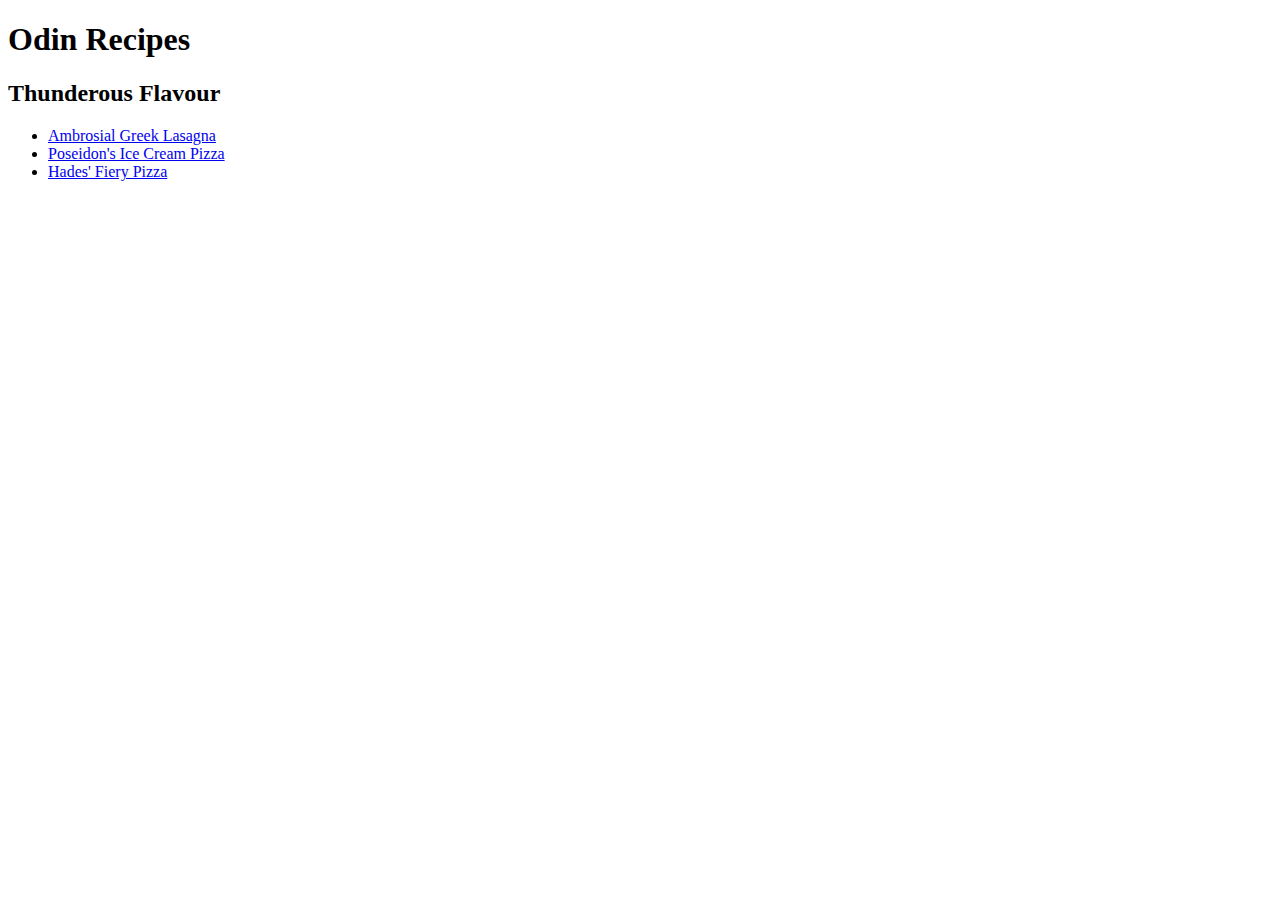
<file: index.html>
<!DOCTYPE html>

<html lang="en">
    
<head>
    <meta charset="UTF-8">
    <title>Odin Recipes</title>
</head>

<body>

    <h1> Odin Recipes </h1>
    <h2> Thunderous Flavour </h2>
    <p></p>
    <ul>

    <li><a href="./recipes/lasagna.html"> Ambrosial Greek Lasagna</a></li>
    <li><a href="./recipes/ice_cream_cake.html"> Poseidon's Ice Cream Pizza</a></li>
    <li><a href="./recipes/pizza.html">Hades' Fiery Pizza</a></li>

    </ul>
</body>

</html>
</file>
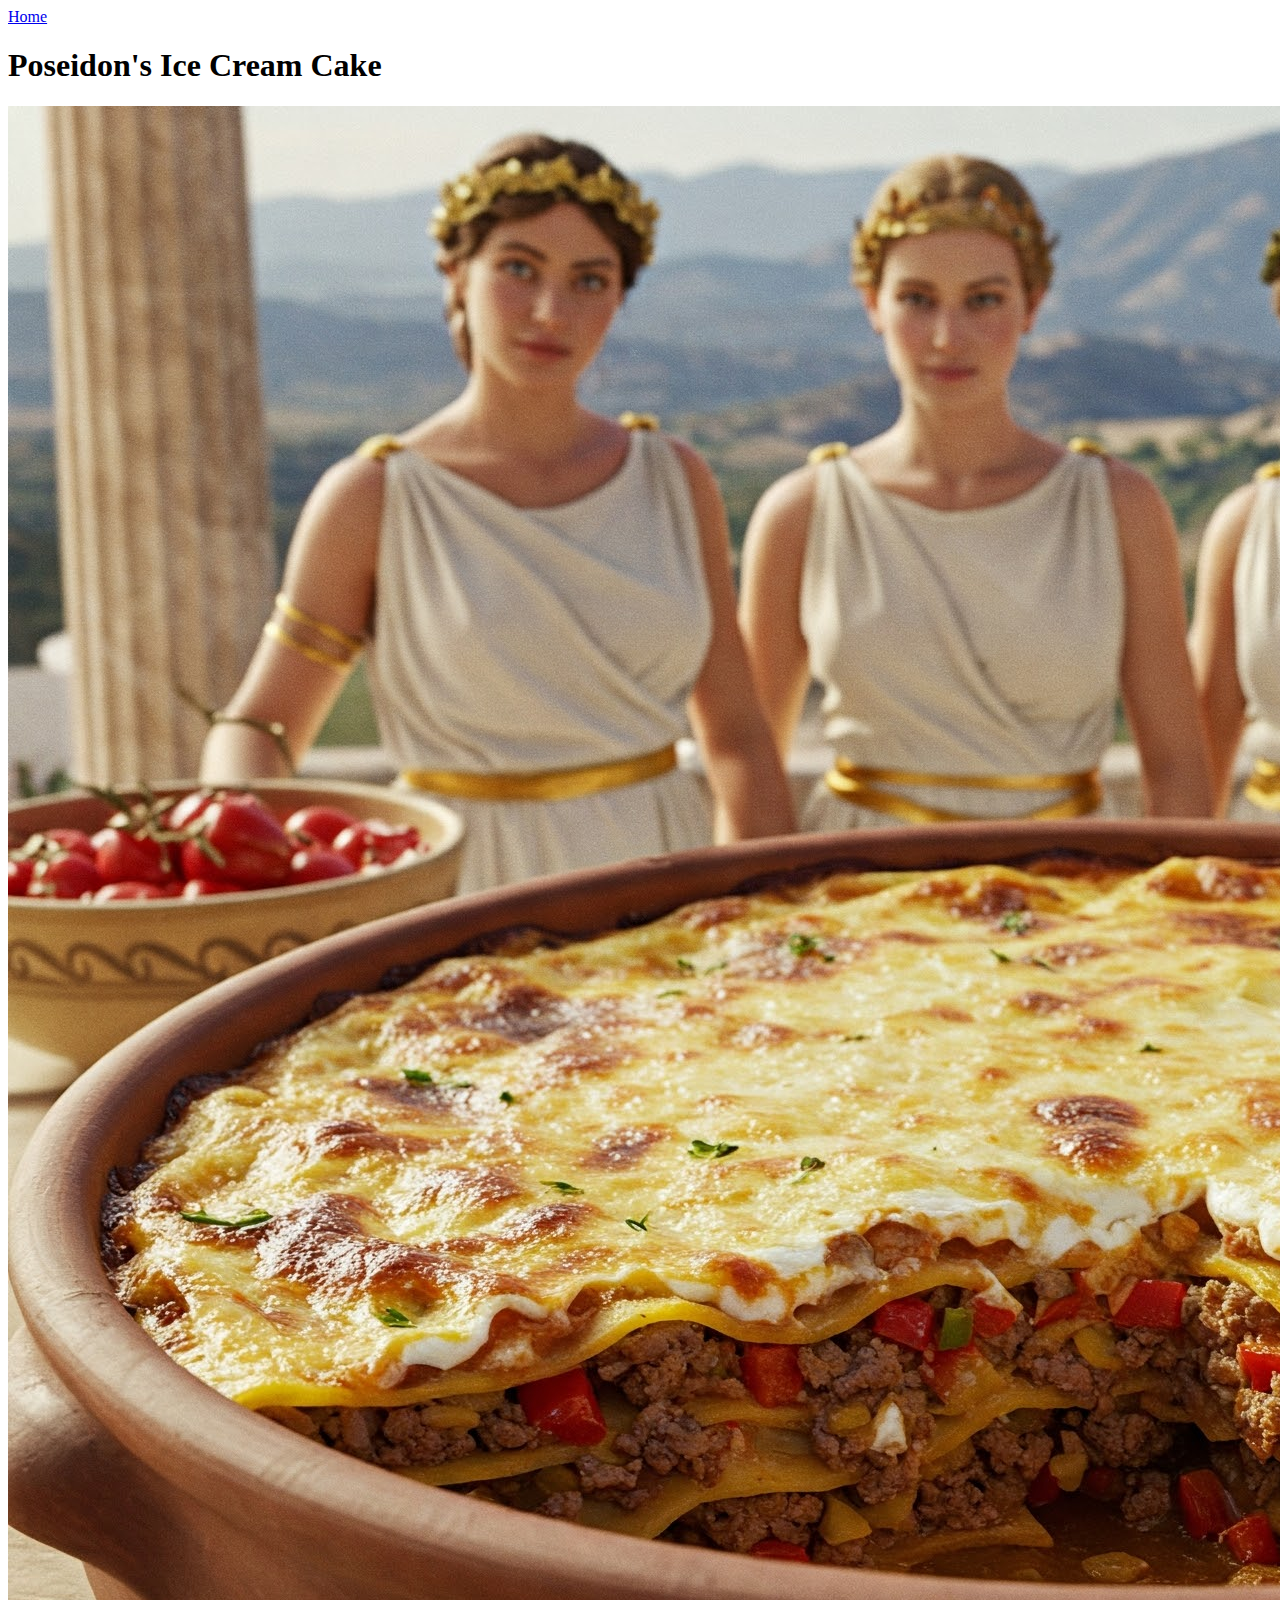
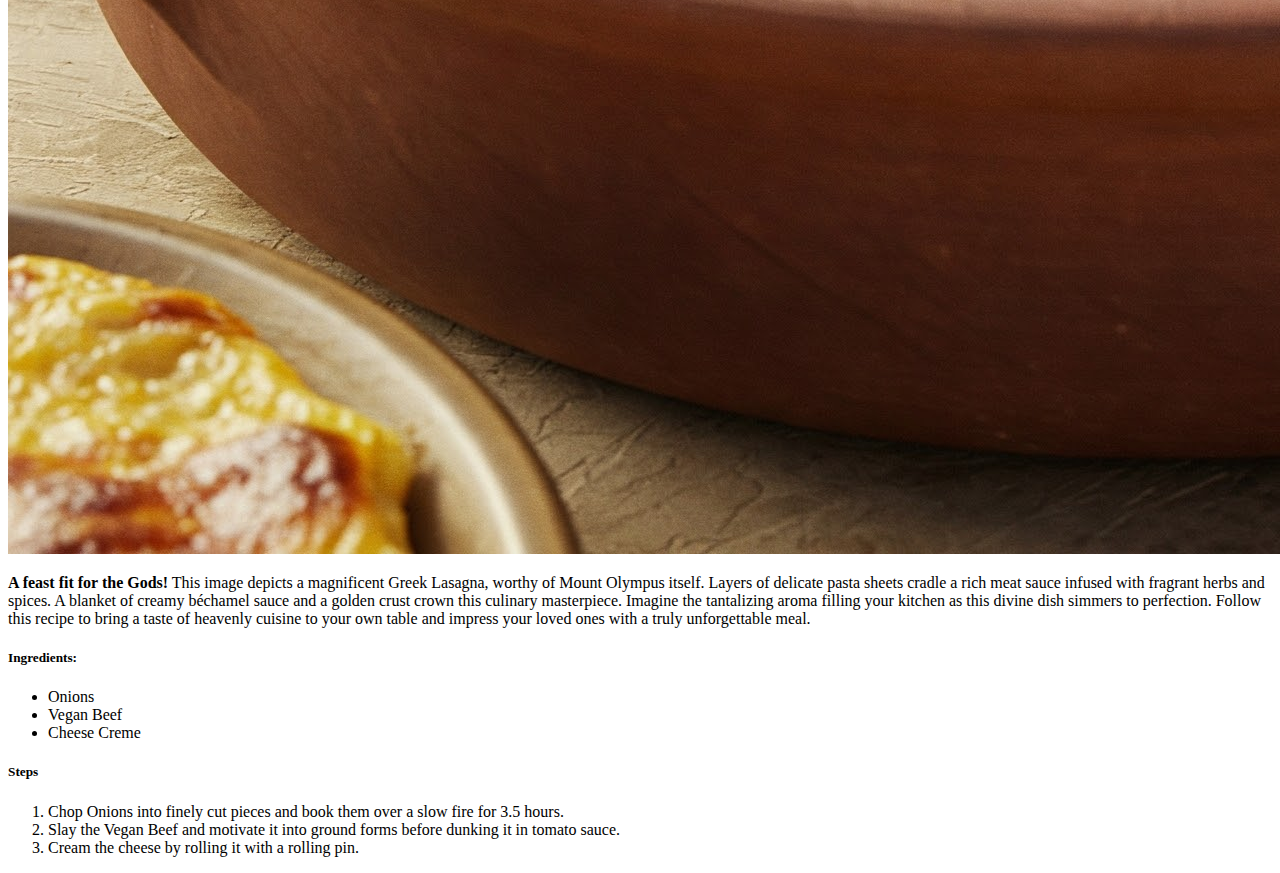
<file: recipes/ice_cream_cake.html>
<!DOCTYPE html>

<html lang="en">
    <head>
        <meta charset="UTF-8">
        <title> Ice Cream Cake </title>
    </head>

    <body>
        <a href="../index.html">Home</a>
        <p></p>
        <h1> Poseidon's Ice Cream Cake </h1>
        <p></p>

        <img src="../images/ambrosial_greek_lasagna.jpg" alt="An AI generated image of an Ambrosial Greek Lasagna dish, featuring 3 women." height="2048" width="2048">

        <p></p><strong>A feast fit for the Gods!</strong> This image depicts a magnificent Greek Lasagna, worthy of Mount Olympus itself. Layers of delicate pasta sheets cradle a rich meat sauce infused with fragrant herbs and spices. A blanket of creamy béchamel sauce and a golden crust crown this culinary masterpiece. Imagine the tantalizing aroma filling your kitchen as this divine dish simmers to perfection. Follow this recipe to bring a taste of heavenly cuisine to your own table and impress your loved ones with a truly unforgettable meal.</p>
        <h5> Ingredients: </h5>
        
        <ul>
            <li> Onions </li>
            <li> Vegan Beef </li>
            <li> Cheese Creme </li>
        </ul>

        <h5> Steps </h5>
        
        <ol>
            <li>Chop Onions into finely cut pieces and book them over a slow fire for 3.5 hours.</li>
            <li>Slay the Vegan Beef and motivate it into ground forms before dunking it in tomato sauce.</li>
            <li>Cream the cheese by rolling it with a rolling pin.</li>
        </ol>
    </body>
</html>
</file>
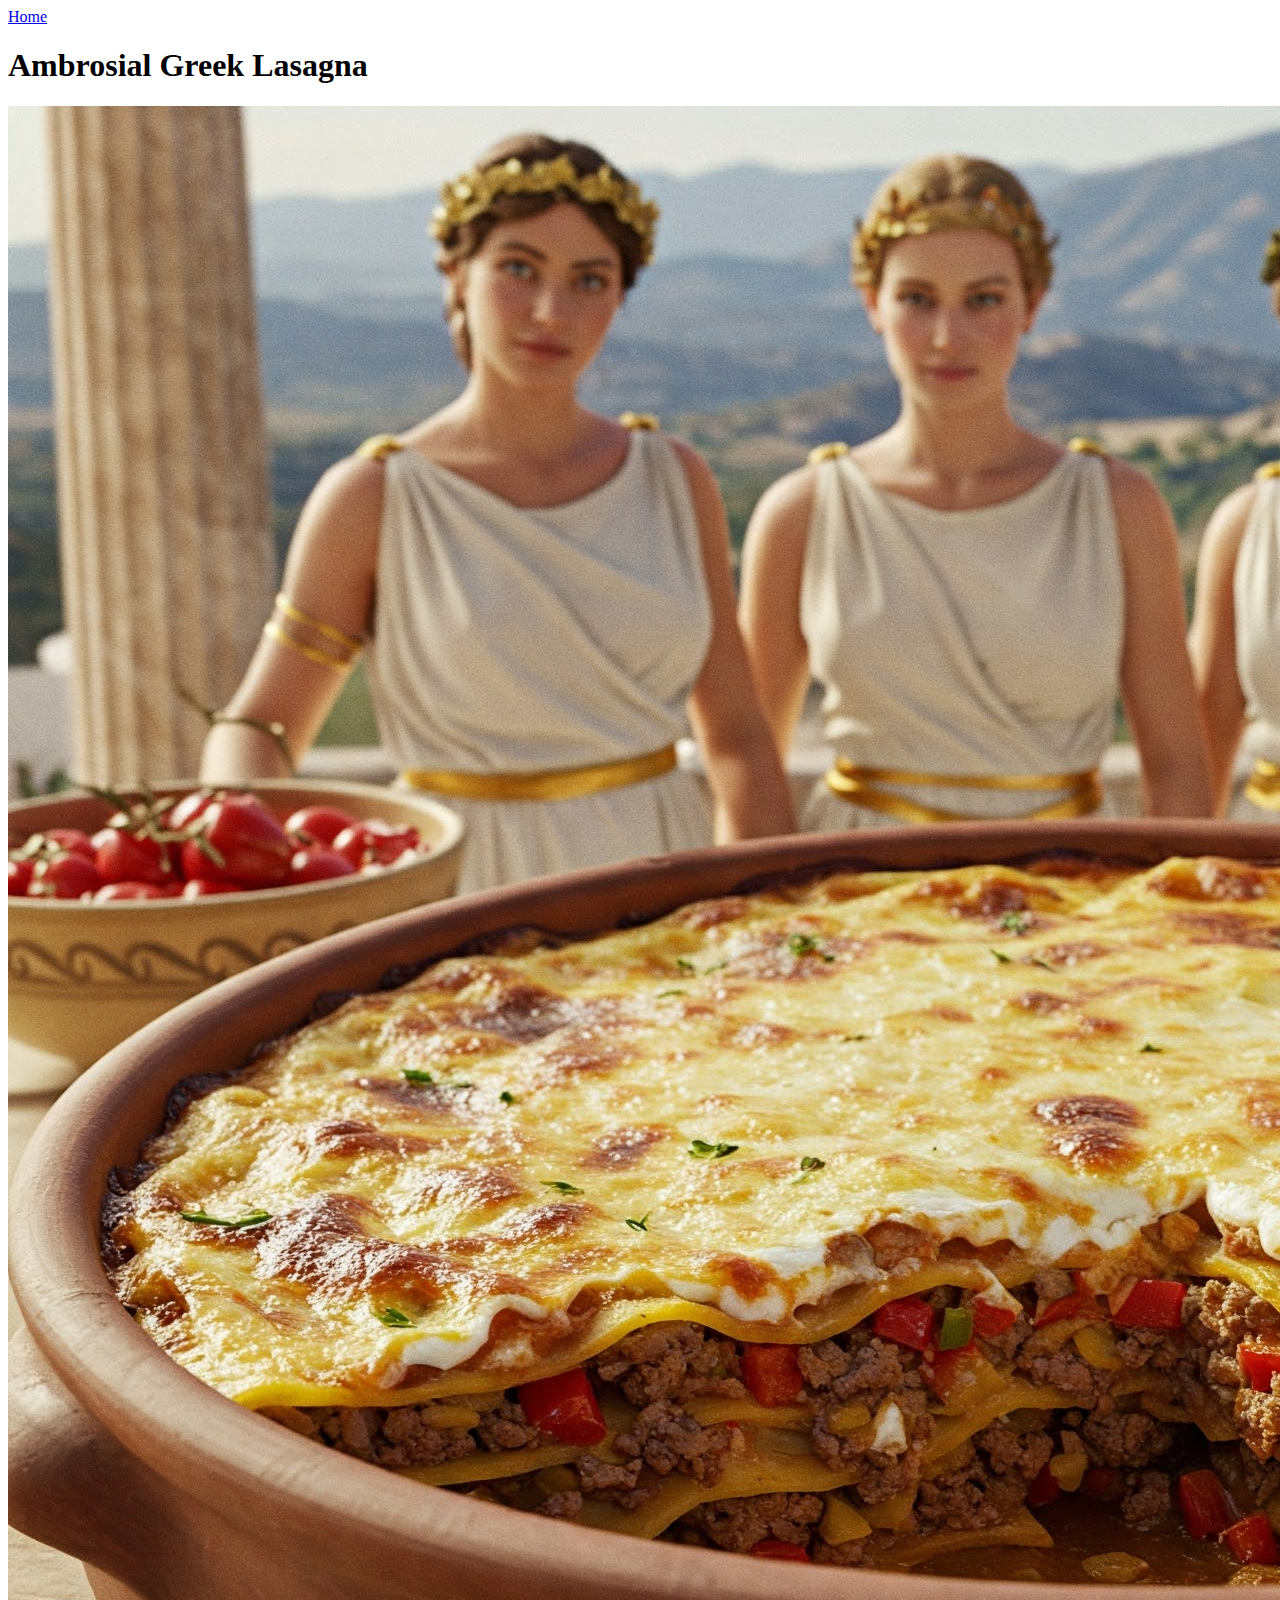
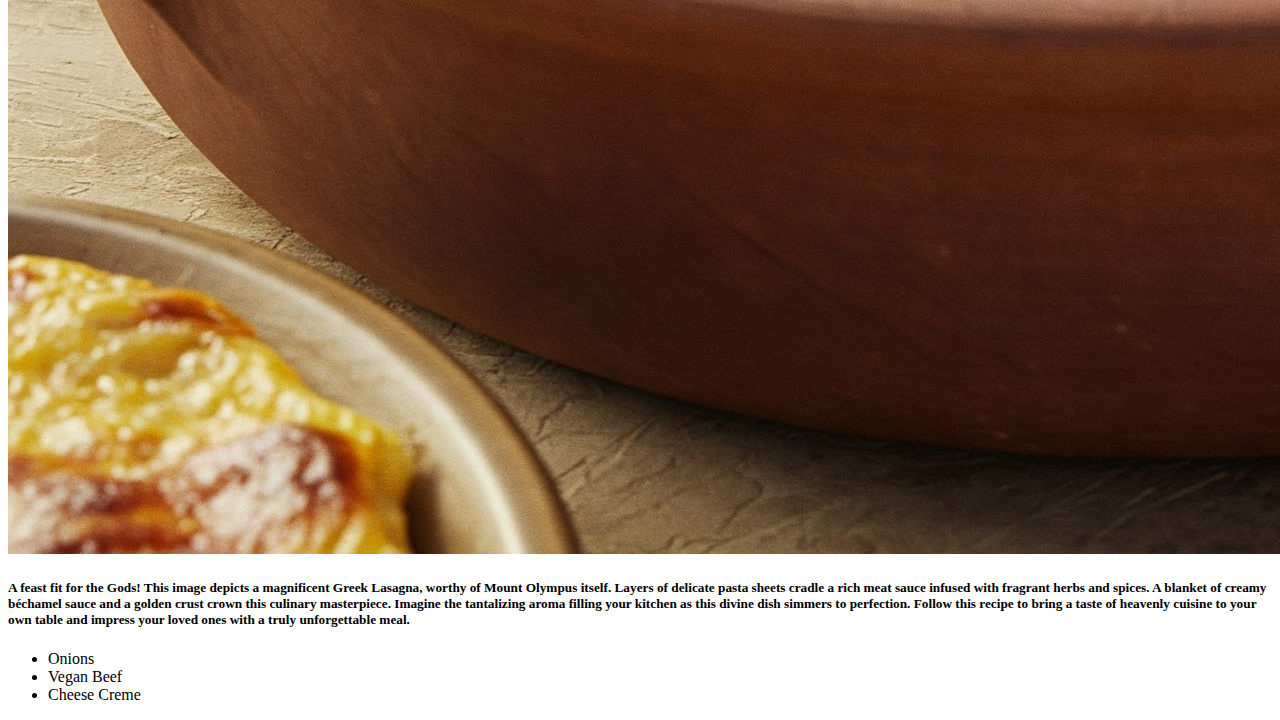
<file: recipes/lasagna.html>
<!DOCTYPE html>

<html lang="en">
    <head>
        <meta charset="UTF-8">
        <title> Ambrosial Greek Lasagna </title>
    </head>

    <body>
        <a href="../index.html">Home</a>
        <p></p>
        <h1>Ambrosial Greek Lasagna</h1>
        <p></p>

        <img src="../images/ambrosial_greek_lasagna.jpg" alt="An AI generated image of an Ambrosial Greek Lasagna dish, featuring 3 women." height="2048" width="2048">

        <h5> <strong>A feast fit for the Gods!</strong> This image depicts a magnificent Greek Lasagna, worthy of Mount Olympus itself. Layers of delicate pasta sheets cradle a rich meat sauce infused with fragrant herbs and spices. A blanket of creamy béchamel sauce and a golden crust crown this culinary masterpiece. Imagine the tantalizing aroma filling your kitchen as this divine dish simmers to perfection. Follow this recipe to bring a taste of heavenly cuisine to your own table and impress your loved ones with a truly unforgettable meal.</h2>
        <ul>
            <li> Onions </li>
            <li> Vegan Beef </li>
            <li> Cheese Creme </li>
        </ul>
    </body>
</html>
</file>
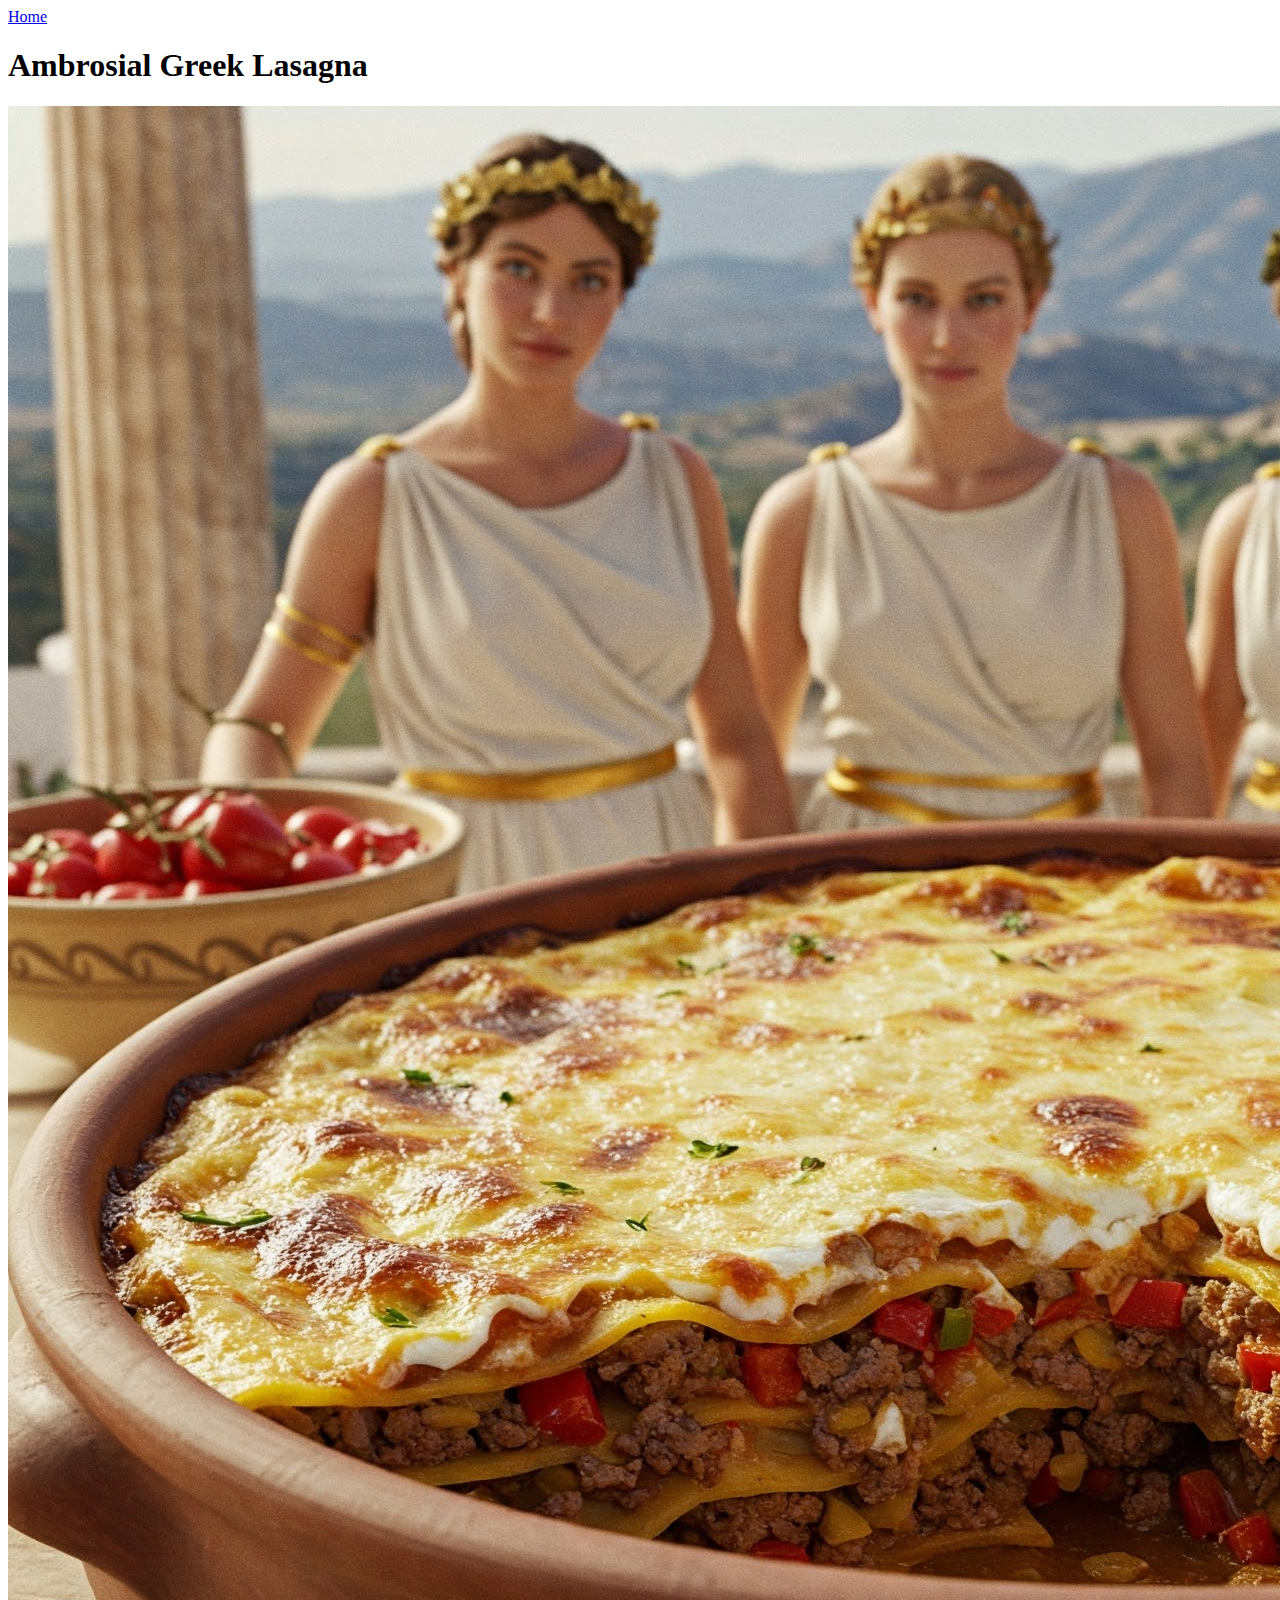
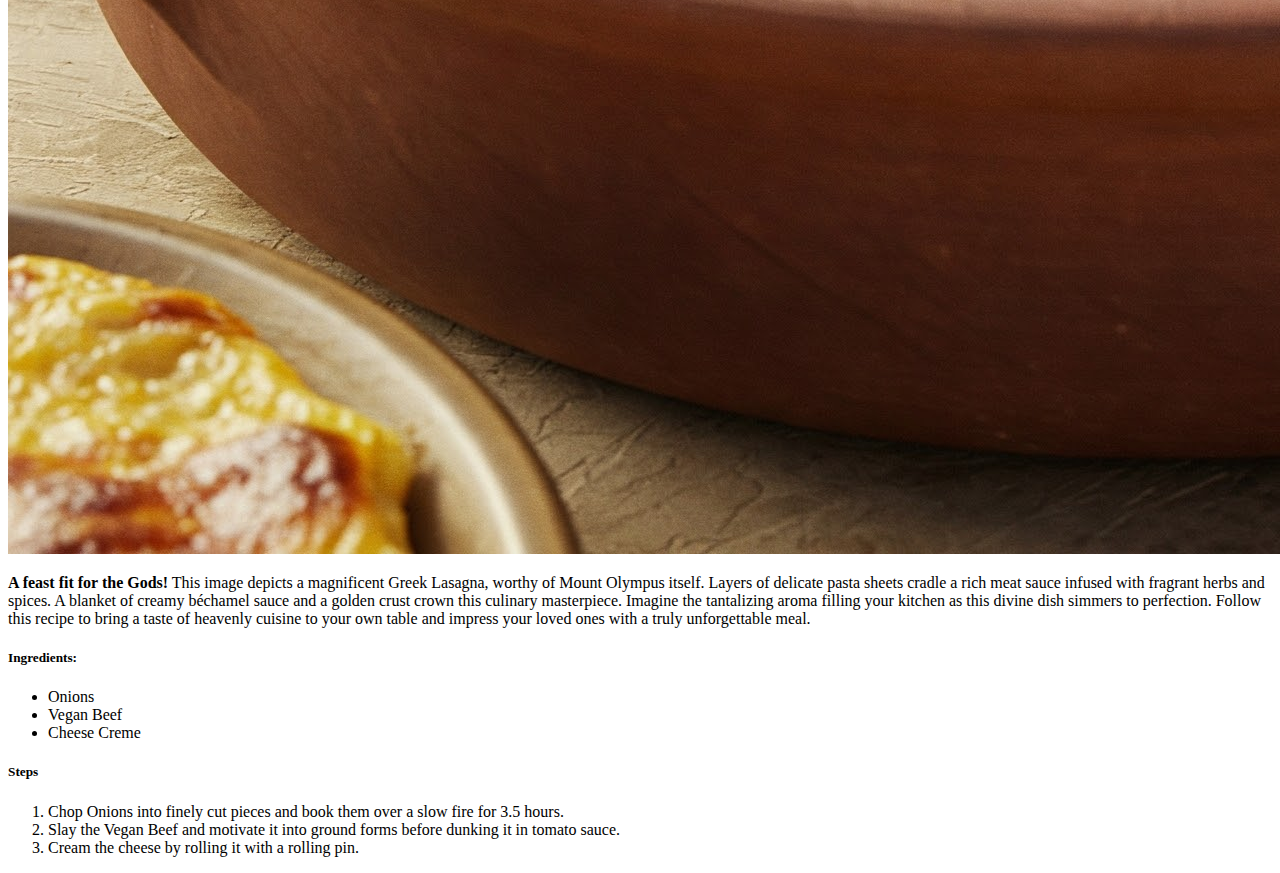
<file: recipes/pizza.html>
<!DOCTYPE html>

<html lang="en">
    <head>
        <meta charset="UTF-8">
        <title> Hade's Fiery Pizza </title>
    </head>

    <body>
        <a href="../index.html">Home</a>
        <p></p>
        <h1>Ambrosial Greek Lasagna</h1>
        <p></p>

        <img src="../images/ambrosial_greek_lasagna.jpg" alt="An AI generated image of an Ambrosial Greek Lasagna dish, featuring 3 women." height="2048" width="2048">

        <p></p><strong>A feast fit for the Gods!</strong> This image depicts a magnificent Greek Lasagna, worthy of Mount Olympus itself. Layers of delicate pasta sheets cradle a rich meat sauce infused with fragrant herbs and spices. A blanket of creamy béchamel sauce and a golden crust crown this culinary masterpiece. Imagine the tantalizing aroma filling your kitchen as this divine dish simmers to perfection. Follow this recipe to bring a taste of heavenly cuisine to your own table and impress your loved ones with a truly unforgettable meal.</p>
        <h5> Ingredients: </h5>
        
        <ul>
            <li> Onions </li>
            <li> Vegan Beef </li>
            <li> Cheese Creme </li>
        </ul>

        <h5> Steps </h5>
        
        <ol>
            <li>Chop Onions into finely cut pieces and book them over a slow fire for 3.5 hours.</li>
            <li>Slay the Vegan Beef and motivate it into ground forms before dunking it in tomato sauce.</li>
            <li>Cream the cheese by rolling it with a rolling pin.</li>
        </ol>
    </body>
</html>
</file>
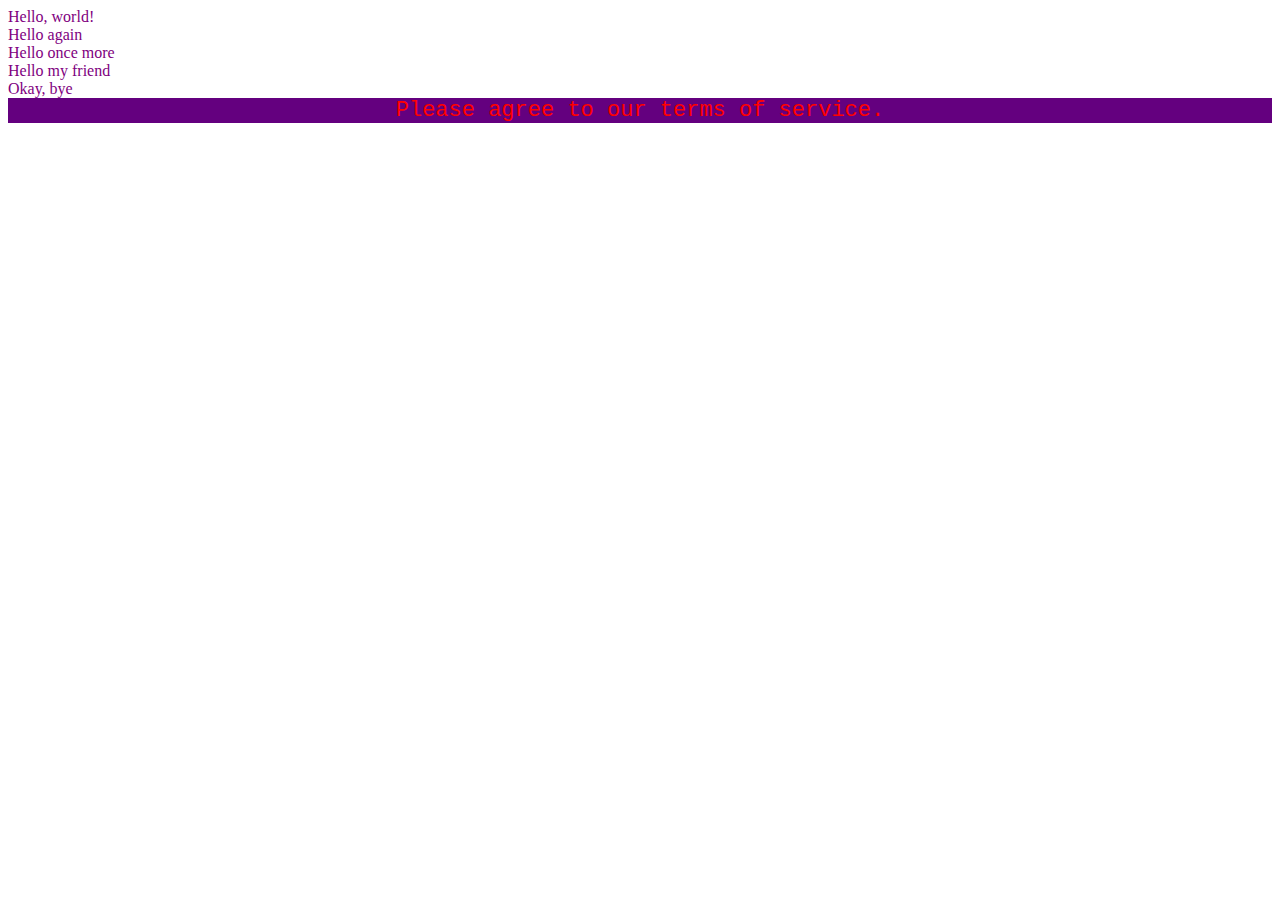
<file: recipes/test.html>
<!DOCTYPE html>

<html lang="en">
    <head>
        <meta charset="UTF-8">
        <Title>Test Page for cool stuff</Title>
        <link rel="stylesheet" href="styles.css"> 
    </head>

    <body>
        <div>Hello, world!</div>
        <div>Hello again</div>
        <div>Hello once more</div>
        <div> Hello my friend</div>  
        <div>Okay, bye</div>

        

        

        <div class="alert-text">Please agree to our terms of service.</div>


    </body>
</html>
</file>
<file: recipes/styles.css>
div {
    color:purple;
}

.alert-text {
    color:red;
    font-family:'Courier New', Courier, monospace;
    font-size: 22px;
    background-color:rgb(100, 0, 127);
    text-align: center;
}
</file>
